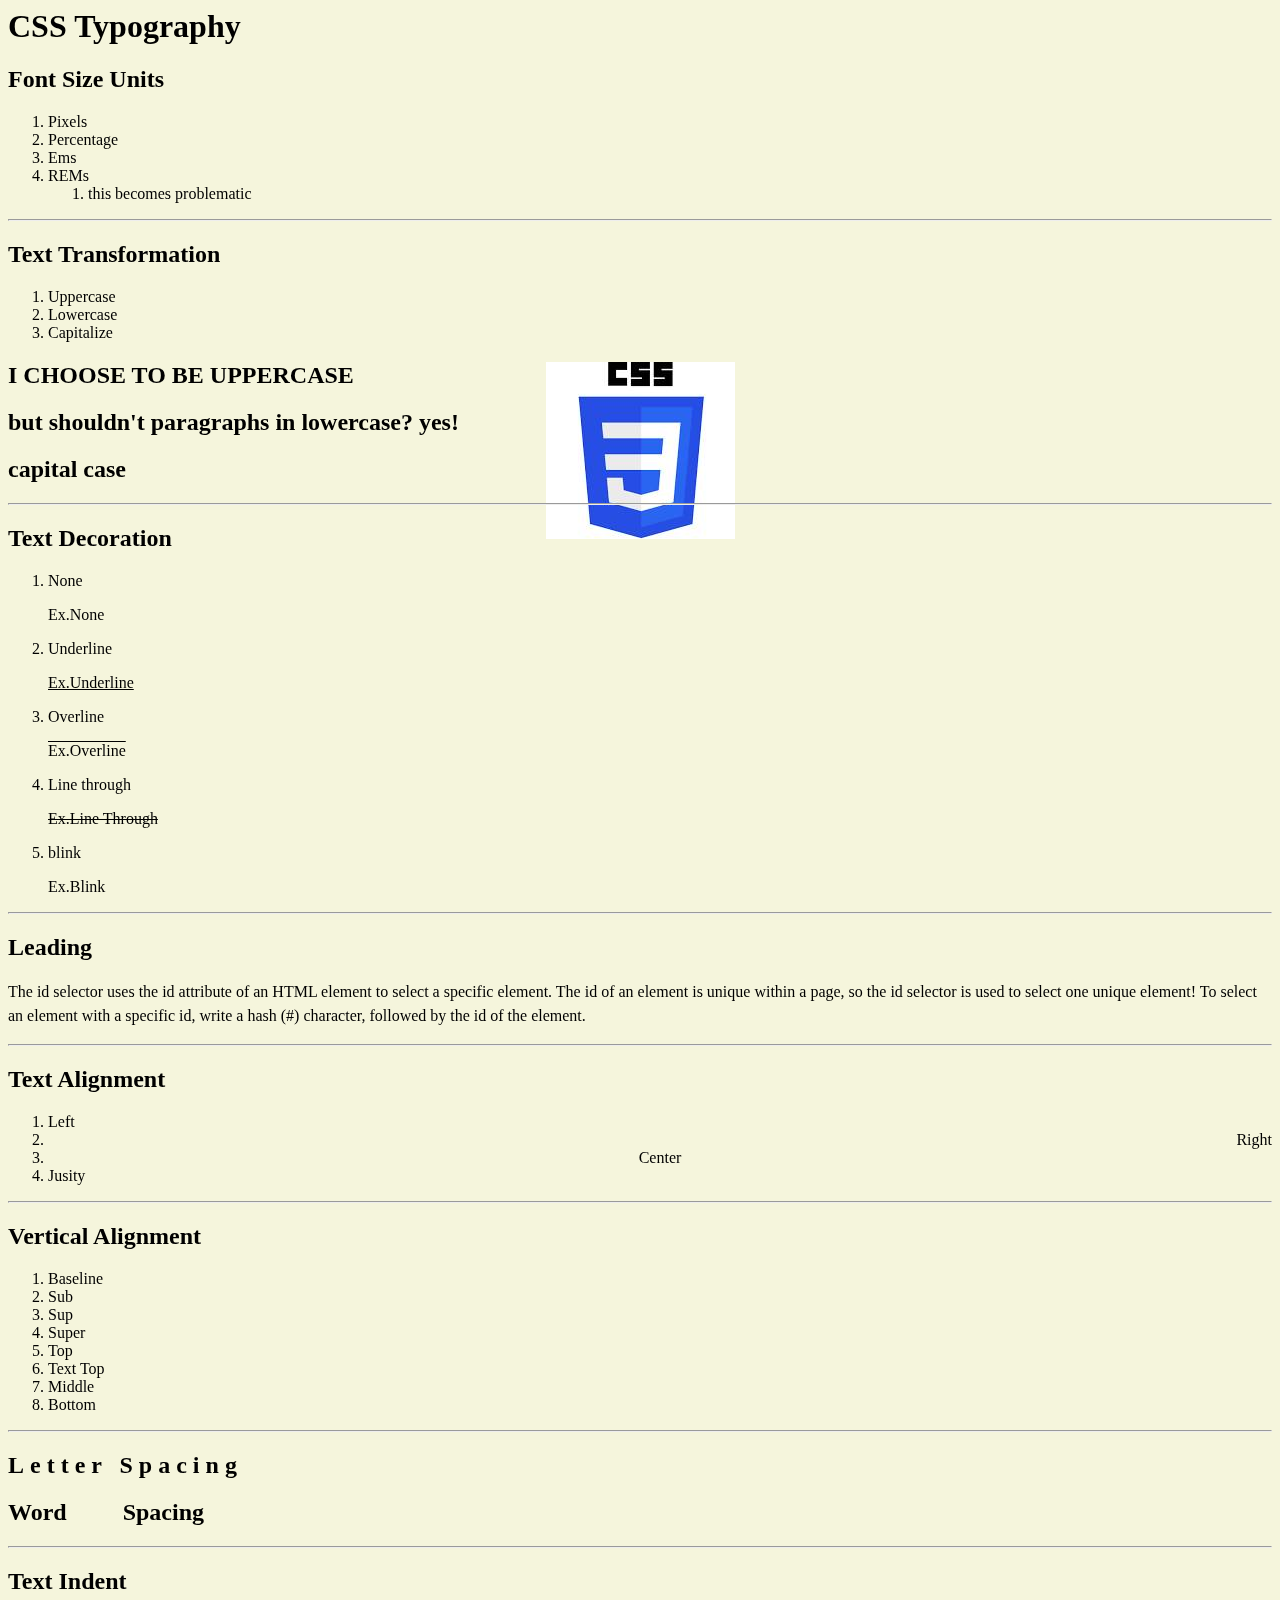
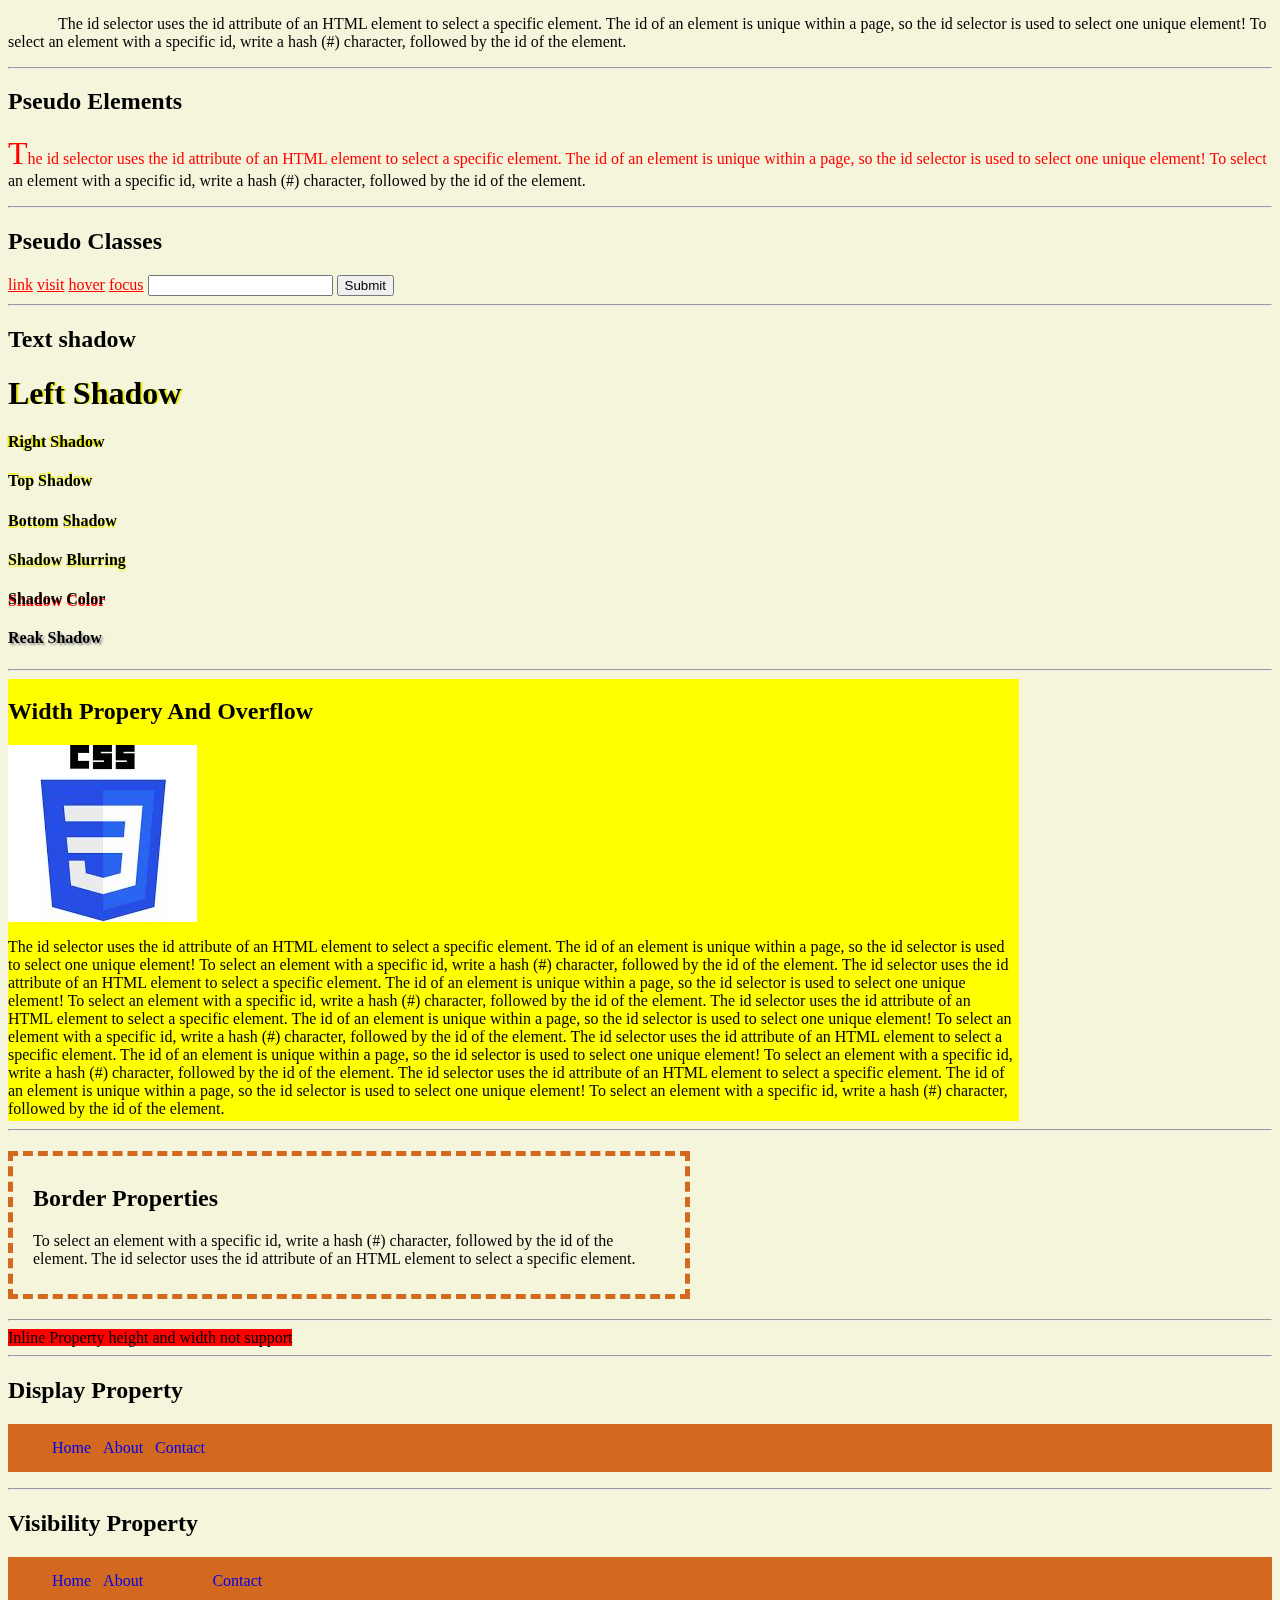
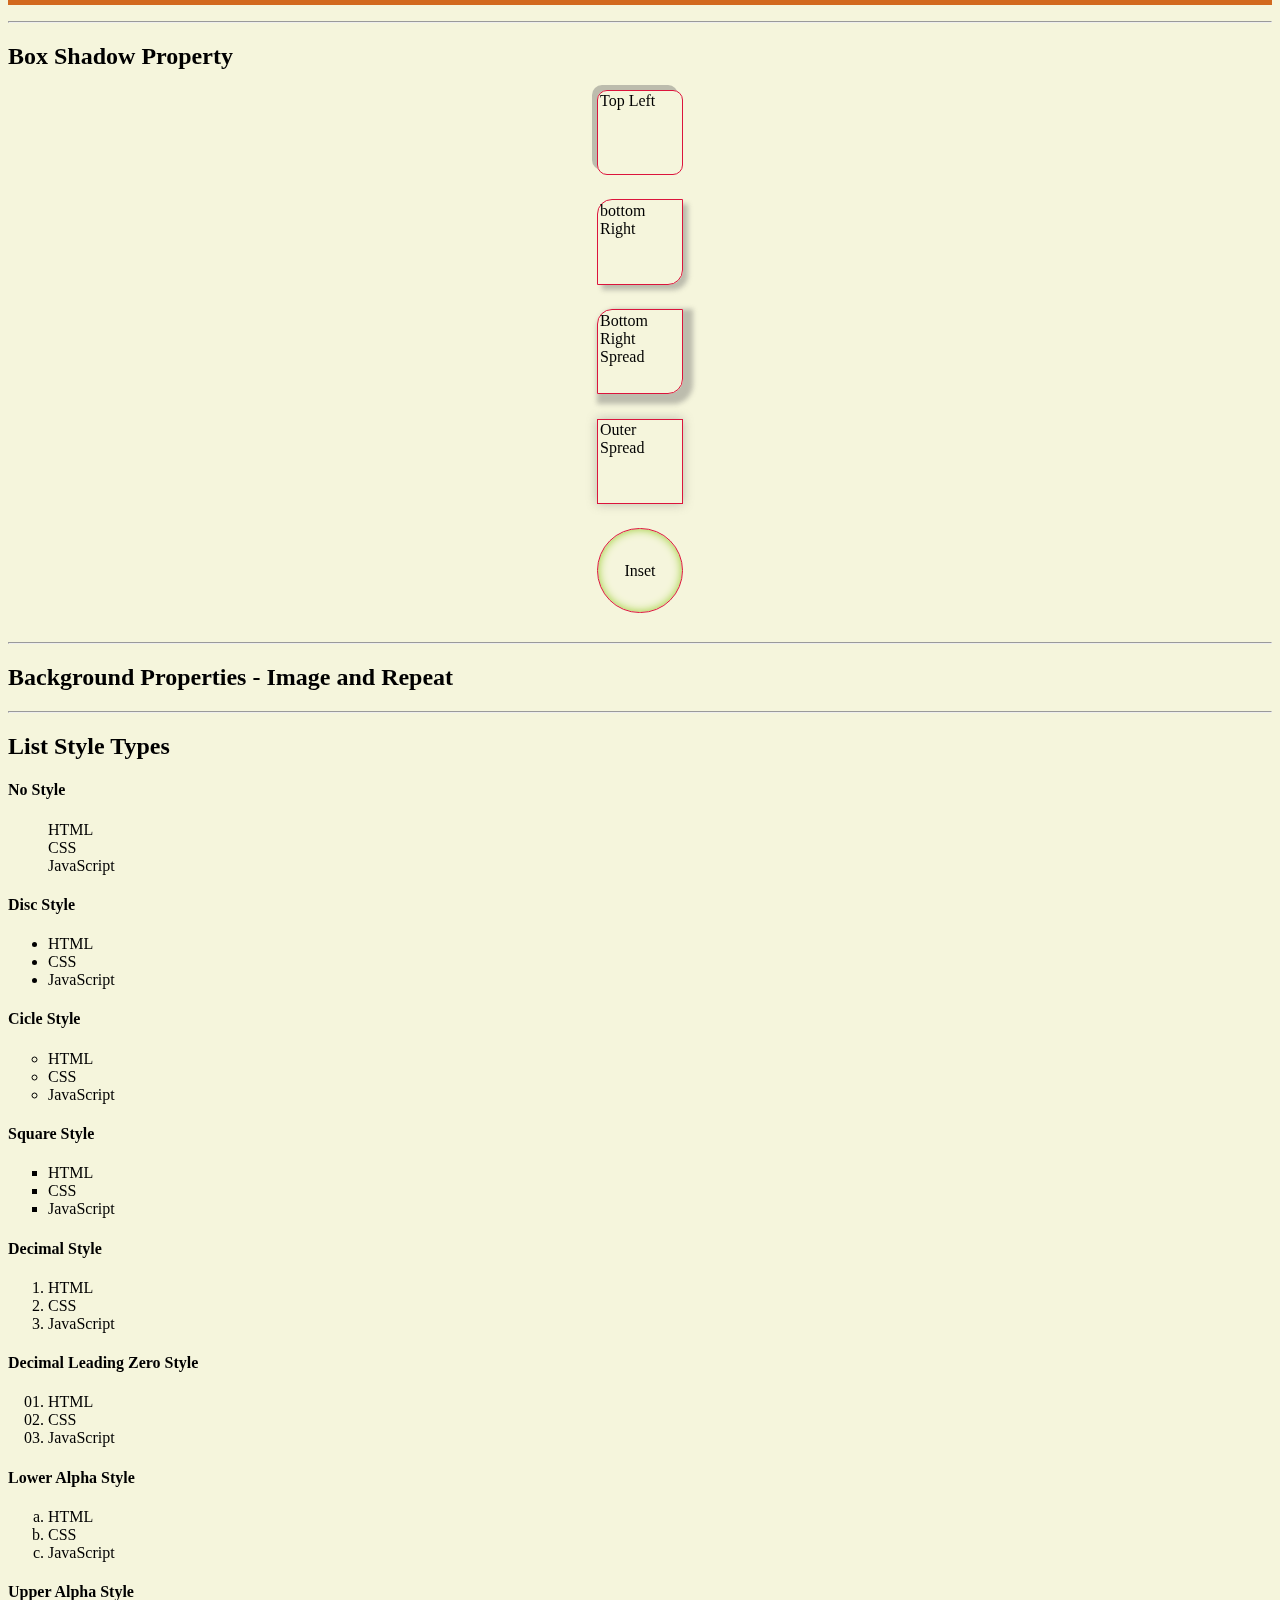
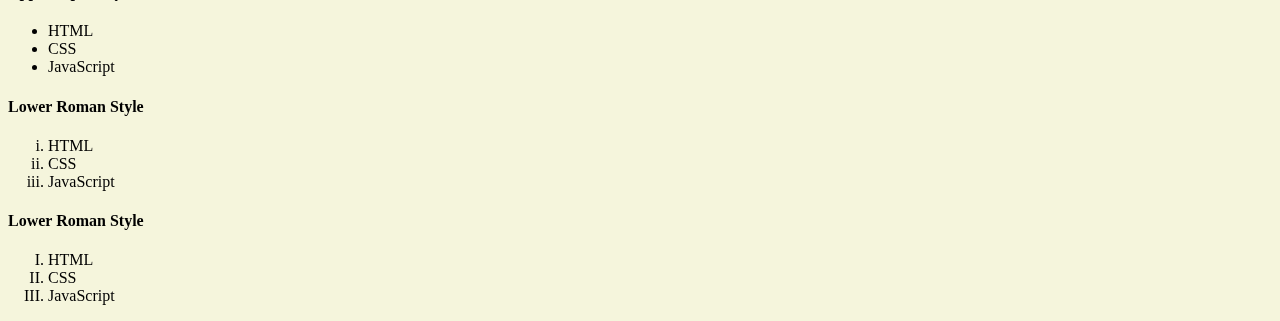
<file: CSS/index.html>
<html>

<head>
    <link rel="stylesheet" href="./style.css">
</head>

<body class="bImage">
    <h1>CSS Typography</h1>
    <h2>Font Size Units</h2>
    <ol>
        <li>
            Pixels
        </li>
        <li>
            Percentage
        </li>
        <li>
            Ems
        </li>
        <li>
            REMs
            <ol>
                <li>this becomes problematic</li>

            </ol>
        </li>
    </ol>
    <hr>
    <h2>Text Transformation</h2>
    <ol>
        <li class="capitalize">uppercase</li>
        <li class="capitalize">lowercase</li>
        <li class="capitalize">capitalize</li>
    </ol>
    <h2 class="uppercase">I choose to be uppercase</h2>
    <h2 class="lowercase">but shouldn't paragraphs in lowercase? yes!</h2>
    <h2 class="capital">capital case</h2>
    <hr>

    <h2>Text Decoration</h2>
    <ol>
        <li>None <p class="underlineNone">Ex.None</p>
        </li>
        <li>Underline <p class="underline">Ex.Underline</p>
        </li>
        <li>Overline <p class="overline">Ex.Overline</p>
        </li>
        <li>Line through <p class="linkThrough">Ex.Line Through</p>
        </li>
        <li>blink <p class="blink">Ex.Blink</p>
        </li>
    </ol>
    <hr>
    <h2>Leading</h2>
    <p class="leading">The id selector uses the id attribute of an HTML element to select a specific element.

        The id of an element is unique within a page, so the id selector is used to select one unique element!

        To select an element with a specific id, write a hash (#) character, followed by the id of the element.</p>

    <hr>
    <h2>Text Alignment</h2>
    <ol>
        <li class="textLeft">Left</li>
        <li class="textRight">Right</li>
        <li class="textCenter">Center</li>
        <li class="textJustity">Jusity</li>
    </ol>
    <hr>
    <h2>Vertical Alignment</h2>
    <ol>
        <li>Baseline</li>
        <li>Sub</li>
        <li>Sup</li>
        <li>Super</li>
        <li>Top</li>
        <li>Text Top</li>
        <li>Middle</li>
        <li>Bottom</li>
    </ol>
    <hr>
    <h2 class="letterSpacing">Letter Spacing</h2>
    <h2 class="wordSpacing">Word Spacing</h2>
    <hr>
    <h2>Text Indent</h2>
    <p class="textIndent">The id selector uses the id attribute of an HTML element to select a specific element.

        The id of an element is unique within a page, so the id selector is used to select one unique element!

        To select an element with a specific id, write a hash (#) character, followed by the id of the element.</p>
    <hr>
    <h2>Pseudo Elements</h2>
    <p class="pseudoLetter pseudofirstLine">The id selector uses the id attribute of an HTML element to select a
        specific element.

        The id of an element is unique within a page, so the id selector is used to select one unique element!

        To select an element with a specific id, write a hash (#) character, followed by the id of the element.</p>
    <hr>
    <h2>Pseudo Classes</h2>
    <a class="pc" href="#" target="_blank">link</a>
    <a class="pc" href="#">visit</a>
    <a class="pc" href="#">hover</a>
    <a class="pc" href="#">focus</a>
    <input for="subscribe" type="text" id="subscribe">
    <input id="subscribe" type="submit">

    <hr>
    <div>
        <h2>Text shadow</h2>
        <h1 id="left-shadow">Left Shadow</h1>
        <h4 id="right-shadow">Right Shadow</h4>
        <h4 id="top-shadow">Top Shadow</h4>
        <h4 id="bottom-shadow">Bottom Shadow</h4>
        <h4 id="shadow-blurring">Shadow Blurring</h4>
        <h4 id="shadow-color">Shadow Color</h4>
        <h4 id="real-shadow">Reak Shadow</h4>
    </div>
    <hr>
    <div class="wrapper">
        <h2>Width Propery And Overflow</h2>
        <img src="./Assets/CSSlogo.jpg">
        <p>
            The id selector uses the id attribute of an HTML element to select a specific element.

            The id of an element is unique within a page, so the id selector is used to select one unique element!

            To select an element with a specific id, write a hash (#) character, followed by the id of the element.
            The id selector uses the id attribute of an HTML element to select a specific element.

            The id of an element is unique within a page, so the id selector is used to select one unique element!

            To select an element with a specific id, write a hash (#) character, followed by the id of the element.
            The id selector uses the id attribute of an HTML element to select a specific element.

            The id of an element is unique within a page, so the id selector is used to select one unique element!

            To select an element with a specific id, write a hash (#) character, followed by the id of the element.
            The id selector uses the id attribute of an HTML element to select a specific element.

            The id of an element is unique within a page, so the id selector is used to select one unique element!

            To select an element with a specific id, write a hash (#) character, followed by the id of the element.
            The id selector uses the id attribute of an HTML element to select a specific element.

            The id of an element is unique within a page, so the id selector is used to select one unique element!

            To select an element with a specific id, write a hash (#) character, followed by the id of the element.
        </p>
    </div>
    <hr>
    <div class="borderProperty marginProperty paddingProperty">
        <h2>Border Properties</h2>
        <p>
            To select an element with a specific id, write a hash (#) character, followed by the id of the element.
            The id selector uses the id attribute of an HTML element to select a specific element.
        </p>
    </div>
    <hr>
    <span style="height: 1000; background-color: red;">Inline Property height and width not support</span>
    <hr>
    <div>
        <h2>Display Property</h2>
        <ul class="nav">
            <li class="navItem"><a href="#" class="underlineNone">Home</a></li>
            <li class="navItem"><a href="#" class="underlineNone">About</a></li>
            <li class="navItem" id="commingSoonD"><a href="#" class="underlineNone">Course</a></li>
            <li class="navItem"><a href="#" class="underlineNone">Contact</a></li>
        </ul>
    </div>
    <hr>
    <div>
        <h2>Visibility Property</h2>
        <ul class="nav">
            <li class="navItem"><a href="#" class="underlineNone">Home</a></li>
            <li class="navItem"><a href="#" class="underlineNone">About</a></li>
            <li class="navItem" id="commingSoonV"><a href="#" class="underlineNone">Course</a></li>
            <li class="navItem"><a href="#" class="underlineNone">Contact</a></li>
        </ul>
    </div>
    <hr>
    <div>
        <h2>Box Shadow Property</h2>
        <div class="box" id="box-left">Top Left</div><br>
        <div class="box" id="box-right">bottom Right</div><br>
        <div class="box" id="bottom-right-spread">Bottom Right Spread</div><br>
        <div class="box" id="outer-spread">Outer Spread</div><br>
        <div class="box" id="inset">Inset</div><br>
    </div>
    <hr>
    <div>
        <h2>Background Properties - Image and Repeat</h2>
    </div>
    <hr>
    <div>
        <h2>List Style Types</h2>
        <h4>No Style</h4>
        <ul class="listNone">
            <li>HTML</li>
            <li>CSS</li>
            <li>JavaScript</li>
        </ul>
        <h4>Disc Style</h4>
        <ul class="listDisc">
            <li>HTML</li>
            <li>CSS</li>
            <li>JavaScript</li>
        </ul>
        <h4>Cicle Style</h4>
        <ul class="listCircle">
            <li>HTML</li>
            <li>CSS</li>
            <li>JavaScript</li>
        </ul>
        <h4>Square Style</h4>
        <ul class="listSquare">
            <li>HTML</li>
            <li>CSS</li>
            <li>JavaScript</li>
        </ul>
        <h4>Decimal Style</h4>
        <ul class="listDecimal">
            <li>HTML</li>
            <li>CSS</li>
            <li>JavaScript</li>
        </ul>
        <h4>Decimal Leading Zero Style</h4>
        <ul class="listDecimalLeadingZero">
            <li>HTML</li>
            <li>CSS</li>
            <li>JavaScript</li>
        </ul>
        <h4>Lower Alpha Style</h4>
        <ul class="listLowerAlpha">
            <li>HTML</li>
            <li>CSS</li>
            <li>JavaScript</li>
        </ul>
        <h4 class="listUpperAlpha">Upper Alpha Style</h4>
        <ul>
            <li>HTML</li>
            <li>CSS</li>
            <li>JavaScript</li>
        </ul>
        <h4>Lower Roman Style</h4>
        <ul class="listLowerRoman">
            <li>HTML</li>
            <li>CSS</li>
            <li>JavaScript</li>
        </ul>
        <h4>Lower Roman Style</h4>
        <ul class="listUpperRoman">
            <li>HTML</li>
            <li>CSS</li>
            <li>JavaScript</li>
        </ul>
    </div>
</body>

</html>
</file>
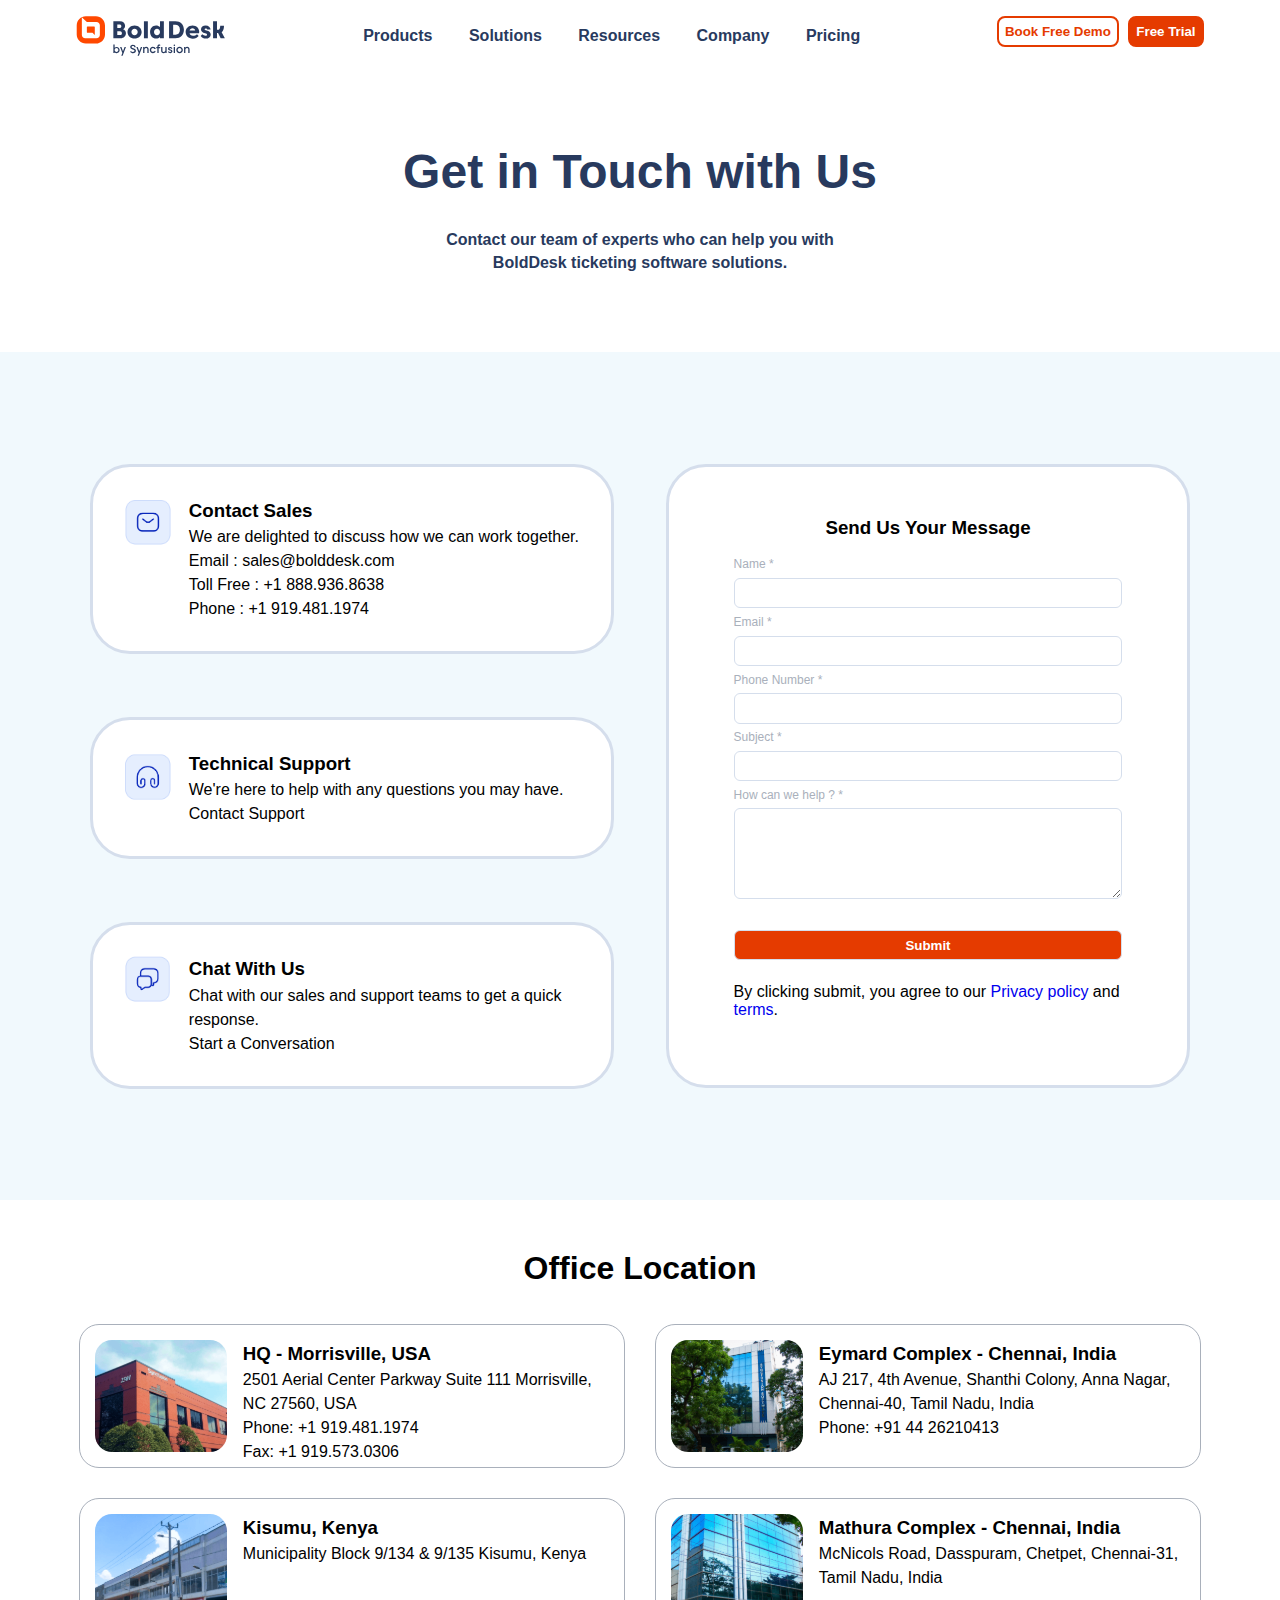
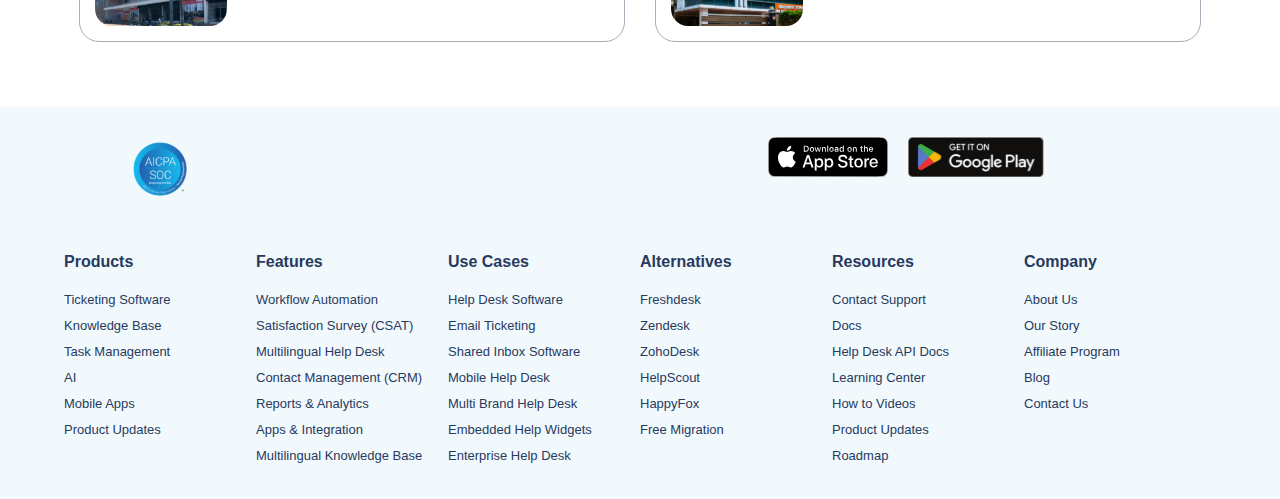
<file: CSS/Assignments/index.html>
<html>
<title>CSS Assignment</title>

<head>
    <link rel="stylesheet" href="style.css">
</head>

<body class="main">
    <div class="nav-position">
        <div class="header">
            <div>
                <img src="Assets/logo.svg">
            </div>
            <div class="menu-list">
                <a href="#">Products</a>
                <a href="#">Solutions</a>
                <a href="#">Resources</a>
                <a href="#">Company</a>
                <a href="#">Pricing</a>
                <!-- <select>
                    <option>sdfasd</option>
                    <option>sdfasd</option>
                    <option>sdfasd</option>
                    <option>sdfasd</option>
                    <option>sdfasd</option>
                    <option>sdfasd</option>
                    <option>sdfasd</option>
                </select> -->
            </div>
            <div>
                <button class="btn-out">Book Free Demo</button>
                <button class="btn">Free Trial</button>
            </div>
        </div>
    </div>

    <div class="container">
        <div class="banner">
            <h1>Get in Touch with Us</h1>
            <p>Contact our team of experts who can help you with</p>
            <p>BoldDesk ticketing software solutions.</p>
        </div>

    </div>
    <div class="form">
        <div class="container1">
            <div class="row">
                <div class="col">
                    <div class="main-col">
                        <div class="contact-sales">
                            <div class="row form-card">
                                <div>
                                    <img class="form-img" src="Assets/msg.png">
                                </div>
                                <div class="form-card-text">
                                    <h3 class="remove-margin">Contact Sales</h3>
                                    <p class="remove-margin">We are delighted to discuss how we can work together.</p>
                                    <p class="remove-margin">Email : sales@bolddesk.com</p>
                                    <p class="remove-margin">Toll Free : +1 888.936.8638</p>
                                    <p class="remove-margin">Phone : +1 919.481.1974</p>
                                </div>
                            </div>
                        </div>
                        <div class="tech-support">
                            <div class="row form-card">
                                <div>
                                    <img class="form-img" src="Assets/support.png">
                                </div>
                                <div class="form-card-text">
                                    <h3 class="remove-margin">Technical Support</h3>
                                    <p class="remove-margin">We're here to help with any questions you may have.</p>
                                    <p class="remove-margin">Contact Support</p>
                                </div>
                            </div>
                        </div>
                        <div class="chat-us">
                            <div class="row form-card">
                                <div>
                                    <img class="form-img" src="Assets/chat.png">
                                </div>
                                <div class="form-card-text">
                                    <h3 class="remove-margin">Chat With Us</h3>
                                    <p class="remove-margin">Chat with our sales and support teams to get a quick
                                        response.</p>
                                    <p class="remove-margin">Start a Conversation</p>
                                </div>
                            </div>
                        </div>
                    </div>
                </div>
                <div class="col">
                    <div class="main-col">
                        <div class="msg-form">
                            <div class="container-msg">
                                <h3 class="send-msg">Send Us Your Message</h3>
                                <br>
                                <label>Name *</label>
                                <div>
                                    <input type="text" class="form-control">
                                </div>
                                <label>Email *</label>
                                <div>
                                    <input type="email" class="form-control">
                                </div>
                                <label>Phone Number *</label>
                                <div>
                                    <input type="number" class="form-control">
                                </div>
                                <label>Subject *</label>
                                <div>
                                    <input type="text" class="form-control">
                                </div>
                                <label>How can we help ? *</label>
                                <div>
                                    <textarea class="form-control" rows="5"></textarea>
                                </div>
                                <br>
                                <div>
                                    <button class="btn form-control">Submit</button>
                                </div>
                                <div>
                                    <p>By clicking submit, you agree to our <a href="#" class="remove-underline">Privacy
                                            policy </a>and <a class="remove-underline" href="#">terms</a>.</p>
                                </div>
                            </div>
                        </div>
                    </div>

                </div>
            </div>
        </div>
    </div>
    <div class="location">
        <div class="container1">
            <h1>Office Location</h1>
            <div class="row">
                <div class="col">
                    <div class="office-form">
                        <div class="row">
                            <div>
                                <img class="office-img" src="Assets/image1.svg">
                            </div>
                            <div class="form-card-text">
                                <h3 class="remove-margin">HQ - Morrisville, USA</h3>
                                <p class="remove-margin">2501 Aerial Center Parkway Suite 111 Morrisville, NC 27560, USA
                                </p>
                                <p class="remove-margin">Phone: +1 919.481.1974</p>
                                <p class="remove-margin">Fax: +1 919.573.0306</p>
                            </div>
                        </div>
                    </div>
                </div>

                <div class="col">
                    <div class="office-form">
                        <div class="row">
                            <div>
                                <img class="office-img" src="Assets/image2.svg">
                            </div>
                            <div class="form-card-text">
                                <h3 class="remove-margin">Eymard Complex - Chennai, India</h3>
                                <p class="remove-margin">AJ 217, 4th Avenue, Shanthi Colony, Anna Nagar, Chennai-40,
                                    Tamil Nadu, India</p>
                                <p class="remove-margin">Phone: +91 44 26210413</p>
                            </div>
                        </div>
                    </div>
                </div>
            </div>
            <div class="row">
                <div class="col">
                    <div class="office-form">
                        <div class="row">
                            <div>
                                <img class="office-img" src="Assets/image3.svg">
                            </div>
                            <div class="form-card-text">
                                <h3 class="remove-margin">Kisumu, Kenya</h3>
                                <p class="remove-margin">Municipality Block 9/134 & 9/135 Kisumu, Kenya</p>

                            </div>
                        </div>
                    </div>
                </div>

                <div class="col">
                    <div class="office-form">
                        <div class="row">
                            <div>
                                <img class="office-img" src="Assets/image4.svg">
                            </div>
                            <div class="form-card-text">
                                <h3 class="remove-margin">Mathura Complex - Chennai, India</h3>
                                <p class="remove-margin">McNicols Road, Dasspuram, Chetpet, Chennai-31, Tamil Nadu,
                                    India</p>
                                <!-- <p class="remove-margin">Start a Conversation</p> -->
                            </div>
                        </div>
                    </div>
                </div>
            </div>
        </div>
    </div>
    <div class="footer">
        <div class="container">
            <div class="footer-img">
                <div class="col">
                    <div>
                        <div class="row">
                            <img src="Assets/award1.svg">
                        </div>
                    </div>
                </div>
                <div class="col">
                    <div class="livestore">
                        <div class="row">
                            <img src="Assets/appstore.svg">
                            <img src="Assets/playstore.svg">
                        </div>
                    </div>
                </div>
            </div>
        </div>
        <br><br>
        <div class="container1">
            <div class="row">
                <div class="footer-col">
                    <p>Products</p>
                    <a href="#">Ticketing Software</a><br>
                    <a href="#">Knowledge Base</a><br>
                    <a href="#">Task Management</a><br>
                    <a href="#">AI</a><br>
                    <a href="#">Mobile Apps</a><br>
                    <a href="#">Product Updates</a><br>

                </div>
                <div class="footer-col">
                    <p>Features </p>
                    <a href="#">Workflow Automation</a><br>
                    <a href="#">Satisfaction Survey (CSAT)</a><br>
                    <a href="#">Multilingual Help Desk</a><br>
                    <a href="#">Contact Management (CRM)</a><br>
                    <a href="#">Reports & Analytics</a><br>
                    <a href="#">Apps & Integration</a><br>
                    <a href="#">Multilingual Knowledge Base</a><br>
                </div>
                <div class="footer-col">
                    <p>Use Cases</p>
                    <a href="#">Help Desk Software</a><br>
                    <a href="#">Email Ticketing</a><br>
                    <a href="#">Shared Inbox Software</a><br>
                    <a href="#">Mobile Help Desk</a><br>
                    <a href="#">Multi Brand Help Desk</a><br>
                    <a href="#">Embedded Help Widgets</a><br>
                    <a href="#">Enterprise Help Desk</a><br>
                </div>
                <div class="footer-col">
                    <p>Alternatives</p>
                    <a href="#">Freshdesk</a><br>
                    <a href="#">Zendesk</a><br>
                    <a href="#">ZohoDesk</a><br>
                    <a href="#">HelpScout</a><br>
                    <a href="#">HappyFox</a><br>
                    <a href="#">Free Migration</a><br>
                </div>
                <div class="footer-col">
                    <p>Resources</p>
                    <a href="#">Contact Support</a><br>
                    <a href="#">Docs</a><br>
                    <a href="#">Help Desk API Docs</a><br>
                    <a href="#">Learning Center</a><br>
                    <a href="#">How to Videos</a><br>
                    <a href="#">Product Updates</a><br>
                    <a href="#">Roadmap</a>
                </div>
                <div class="footer-col">
                    <p>Company</p>
                    <a href="#">About Us</a><br>
                    <a href="#">Our Story</a><br>
                    <a href="#">Affiliate Program</a><br>
                    <a href="#">Blog</a><br>
                    <a href="#">Contact Us</a><br>
                </div>
            </div>
        </div>
    </div>
</body>

</html>
</file>
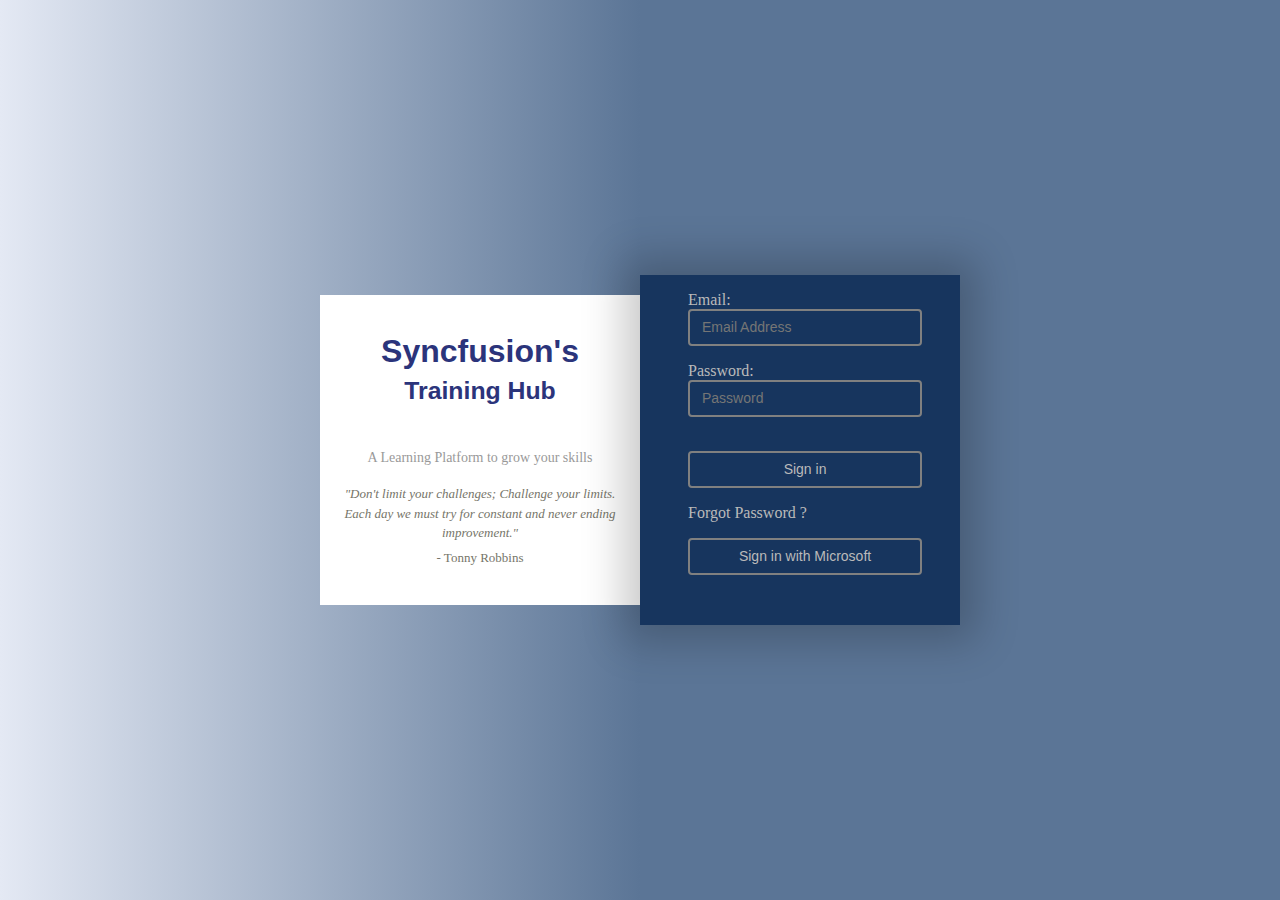
<file: CSS/loginPage.html>
<html>
<title>Login Page</title>

<head>
    <link rel="stylesheet" href="./loginPageStyle.css">
    <meta content="width=device-width, initial-scale=1" name="viewport" />

</head>

<body class="main">
    <div class="container">
        <div class="container1">
       <div class="container1-left">
        <div class="login">
            <p>Syncfusion's</p>
            <p>Training Hub</p>
        </div>
        <div class="sub-text">A Learning Platform to grow your skills</div>
        <div class="sub-text1">"Don't limit your challenges; Challenge your limits. Each day we must try for constant and never ending
            improvement."</div>
            <div class="sub-text2"> - Tonny Robbins</div>
       </div>
       <div class="container-right">
        <div class="form" class="login-form">
            <form>
                <div class="form-label-group">
                    <label>Email:</label>
                    <input type="email" class="form-control" id="Email" placeholder="Email Address">
                </div>
                <div class="form-label-group">
                    <label>Password:</label>
                    <input type="email" class="form-control" id="Email" placeholder="Password">
                </div>
                <br>
                <div class="form-label-group">
                    <input type="submit" class="form-control" id="button" value="Sign in">
                </div>
                <div class="form-label-group">
                    <a>Forgot Password ?</a>
                </div>
                <div class="form-label-group">
                    <input type="submit" class="form-control" id="button" value="Sign in with Microsoft">
                </div>
            </form>
        </div>
       </div>
       </div>
    </div>
</body>

</html>
</file>
<file: CSS/style.css>
/* body {
    background-color: chocolate;
    font-size: 1rem;
    font-weight: 300;
    font-family: 'Times New Roman', Times, serif;

} */

/* h1 {
    font-family: 'Times New Roman', Times, serif;
    font-size: 200%;
    font-size: 4rem;
    font-weight: normal;
} */

/* li {
    font-size: 1.2rem;
    font-weight: bold;
} */

.capitalize {
    text-transform: capitalize;
}

.uppercase {
    text-transform: uppercase;
}

.lowercase {
    text-transform: lowercase;
}

.underlineNone {
    text-decoration: none;
}

.underline {
    text-decoration: underline;
}

.overline {
    text-decoration: overline;
}

.linkThrough {
    text-decoration: line-through;
}

.blink {
    text-decoration: blink;
}

.leading {
    line-height: 1.5;
}

.textLeft {
    text-align: left;
}

.textRight {
    text-align: right;
}

.textCenter {
    text-align: center;
}

.textJustity {
    text-align: justify;
}

.letterSpacing {
    letter-spacing: .25em;
}

.wordSpacing {
    word-spacing: 50px;
}

.textIndent {
    text-indent: 50px;
}

.pseudoLetter::first-letter {
    font-size: 2em;
}

.pseudofirstLine::first-line {
    color: red;
}

/* psuedo classes */

.pc:link {
    color: red;
}

.pc:visited {
    color: blue;
}

.pc:hover {
    color: brown;
}

.pc:focus {
    color: green;
}

#subscribe:hover {
    color: red;
}

#subscribe:focus {
    color: green;
}

#left-shadow {
    text-shadow: 2px 0 0 #eded14;
}

#right-shadow {
    text-shadow: -2px 0 0 #eded14;
}

#top-shadow {
    text-shadow: 0 -2px 0 #eded14;
}

#bottom-shadow {
    text-shadow: 0 2px 0 #eded14;
}

#shadow-blurring {
    text-shadow: 0 2px 2px #eded14;
}

#shadow-color {
    text-shadow: 0 2px 0 red;
}

#real-shadow {
    text-shadow: 2px 2px 2px #999;
}

.wrapper {
    background-color: yellow;
    width: 80%;
    height: 50%;
    overflow-x: scroll;
    overflow-y: scroll;
}

.borderProperty {
    width: 50%;
    /* border-width: 25px;
    border-style: dashed;
    border-color: chocolate; */
    border: 5px dashed chocolate;

}

.paddingProperty {
    /* padding-top: 10px;
    padding-left: 20px;
    padding-bottom: 10px;
    padding-left: 20px; */
    padding: 10px 20px 10px 20px;
}

.marginProperty {
    margin: 20px 0px;
}

.nav {
    background-color: chocolate;
    height: 3em;
}

.navItem {
    /* background-color: cadetblue; */
    display: inline-block;
    height: 3em;
    padding: 0em .25em;
    line-height: 3em;
}

.navLink {
    text-decoration: none;
    color: black;
}

.navItem:hover {
    background-color: yellow;
}

#commingSoonD {
    display: none;
}

#commingSoonV {
    visibility: hidden;
}

.box {
    width: 5em;
    height: 5em;
    border: .1em solid crimson;
    margin: .2em auto;
    padding: .1em;
}

#box-left {
    box-shadow: -5px -5px #66666666;
    border-radius: 10px;
}

#box-right {
    box-shadow: 5px 5px 5px #66666666;
    border-top-left-radius: 15px;
    border-bottom-right-radius: 15px;
}

#bottom-right-spread {
    box-shadow: 5px 5px 5px 5px #66666666;
    border-top-left-radius: 15px;
    border-bottom-right-radius: 15px;
}

#outer-spread {
    box-shadow: 0 0 10px #66666666;
}

#inset {
    box-shadow: inset 0 0 10px yellowgreen;
    border-radius: 50px;
    line-height: 80px;
    text-align: center;
}

.bImage {
    /* background-image: url(./Assets/CSSlogo.jpg);
    background-repeat: no-repeat;
    background-position: bottom right;
    background-attachment: fixed; */
    background: beige url(./Assets/CSSlogo.jpg) no-repeat center center fixed;
}

.listNone {
    list-style: none;
}

.listDisc {
    list-style: disc;
}

.listCircle {
    list-style: circle;
}

.listSquare {
    list-style: square;
}

.listDecimal {
    list-style-type: decimal;
}

.listDecimalLeadingZero {
    list-style-type: decimal-leading-zero;
}

.listLowerAlpha {
    list-style-type: lower-alpha;
}

.listUpperAlpha{
    list-style-type: upper-alpha;
}

.listLowerRoman {
    list-style-type: lower-roman;
}

.listUpperRoman {
    list-style-type: upper-roman;
}
</file>
<file: CSS/Assignments/style.css>
.main {
    margin: 0;
    font-family: sans-serif;
}

.header {
    height: 2.5em;
    background-color: white;
    justify-content: space-around;
    display: flex;
    padding: 16px;
}
.nav-position{
    position: fixed;
    top: 0;
    width: 100%;
}

.header a {
    text-decoration: none;
    margin: 1em 1em;
    font-weight: bold;
    color: #283a5e;
}

.header img {
    height: -webkit-fill-available;

}

.menu-list {
    margin: auto 0;
}

.btn-out {
    background-color: white;
    border-radius: 8px;
    border-color: #e53b00;
    color: #e53b00;
    font-weight: bold;
    padding: 6px;
    border-style: solid;
    margin-right: 5px;
}

.btn {
    border-radius: 8px;
    font-weight: bold;
    border-style: solid;
    padding: 6px;
    background-color: #e53b00;
    color: white;
    border-color: #e53b00;
}

.container {
    width: 80%;
    /* background-color: red; */
    margin: auto;
}

.container1 {
    width: 90%;
    /* background-color: red; */
    margin: auto;
}

.banner {
    margin-top: 9em;
    margin-bottom: 5em;
}

.banner h1 {
    text-align: center;
    color: #283a5e;
    font-size: 300%;
}

.banner p {
    text-align: center;
    margin: 5px;
    font-weight: bold;
    color: #283a5e;
}

.row {
    display: flex;

}

.col {
    width: 50%;
}

.form {
    padding-top: 5em;
    padding-bottom: 5em;
    /* background-color: rgb(241, 241, 241); */
    background-color: #f1f9fd;

}

.contact-sales {
    width: 90%;
    background-color: white;
    margin: auto;
    border-radius: 40px;
    border-color: #d5deec;
    /* border: solid; */
    border-style: solid;
}

.tech-support {
    width: 90%;
    margin: auto;
    background-color: white;
    border-radius: 40px;
    border-color: #d5deec;
    /* border: solid; */
    border-style: solid;
}

.chat-us {
    width: 90%;
    margin: auto;
    background-color: white;
    border-radius: 40px;
    border-color: #d5deec;
    /* border: solid; */
    border-style: solid;
}

.msg-form {
    width: 90%;
    margin: auto;
    background-color: white;
    border-radius: 40px;
    border-color: #d5deec;
    /* border: solid; */
    border-style: solid;
}

.send-msg {
    margin: 0;
}

.form-control {
    width: 100%;
    margin: .5em 0em;
    padding: .5em;
    border-color: #d5deec !important;
    border-style: solid;
    border-radius: 6px;
    border-width: 1px;
}

.container-msg {
    width: 75%;
    padding: 50px;
    margin: auto;
}

.container-msg label {
    color: #a9b0bb;
    font-family: sans-serif;
    font-size: 12px;
}

.container-msg h3 {
    text-align: center;
}

.form-img {
    width: 50px;
}

.form-card {
    padding: 30px;
}

.form-card-text {
    line-height: 1.5;
    margin-left: 1em;

}

.remove-margin {
    margin: 0;
}

.main-col {
    height: 43em;
    /* background-color: yellow; */
    display: grid;
}

.remove-underline {
    text-decoration: none;
}

/* .office-img{
    width: 90%;
} */
.office-form {
    padding: 15px;
    border: 1px;
    border-color: #a9b0bb;
    border-style: solid;
    border-radius: 20px;
    margin: 15px;
    height: 7em;
}

.office-form img {
    height: 7em;
}

.location {
    margin-top: 50px;
    margin-bottom: 50px;
}

.location h1 {
    text-align: center;
}

.footer {
    padding-top: 30px;
    padding-bottom: 30px;
    /* height: 20em; */
    background-color: #f1f9fd;
}
.footer-img{
    width: 100%;
    display: flex;
    margin: auto;
}
.livestore {
    width: 50%;
    margin: auto;

}
.livestore img {
    padding-right: 20px;
}
.footer-col{
    width: 17%;
}
.footer-col a {
    text-decoration: none;
    color:#283a5e;
    line-height: 2;
    font-size: 13px;
    font-weight: 500;
    
    
}
.footer-col p {
    font-weight: bold;
    color: #283a5e;
}
.menu-list #product :hover + .selectP  {
    display: block;
}
</file>
<file: CSS/loginPageStyle.css>
.main{
    margin: 0;
    background: linear-gradient(90deg, #e4e9f4 0%, #5B7596 50%);

}
.container{
    background: linear-gradient(90deg, #e4e9f4 0%, #5B7596 50%);
    width: 100%;
    height: 100%;
    flex-direction: column;
    display: flex;
    margin: auto;
    position:absolute;
    place-content: center;
}
.container1{
    margin: 0 auto;
    display: flex;
    width: 640px;
    height: 350px;
}
.container1-left{
    background: white;
    top: 20px;
    position: relative;
    width: 50%;
    height: calc(100% - 40px);}
.container-right{
    background: #17355e;
    box-shadow: 0px 0px 40px 16px rgba(0, 0, 0, 0.22);
    color: #F1F1F2;
    position: relative;
    width: 50%;
}
.login{
    color: #2b347b;
    font-family: "Roboto", sans-serif;
    font-size: 1.55rem;
    font-weight: 900;
    text-align: center;
    margin: 2.5rem 2rem;
    line-height: 2rem;
}
.login p:first-child{
    margin-bottom: 0.5rem;
    font-size: 2rem;
    font-weight: 700;
}
.login p:last-child {
    font-weight: 700;
    margin-top: 0;
}
.sub-text{
    color: #999;
    font-size: 14px;
    line-height: 1.5;
    text-align: center;
    margin: 1rem;
}
.sub-text1{
    color: #767569;
    font-size: 13px;
    font-style: italic;
    line-height: 1.5;
    text-align: center;
    margin: 0.5rem 1rem;
}
.sub-text2{
    color: #767569;
    font-size: 13px;
    line-height: 1;
    text-align: center;
}
.row::after{
    display: table;
    clear: both;
    content: "";
}
.form{
    margin: 1rem 3rem;
    position: absolute;
}
.form-label-group{
    color: #bababa;
    margin-bottom: 1rem;
    width: 112%;
}
input#Email{
    border: 2px solid gray;
    background: transparent;
    color: white;
    font-size: 14px;
}
input#button{
    border: 2px solid gray;
    background: transparent;
    color: #bababa;
    font-size: 14px;
}
.form-control{
    display: block;
    width: 100%;
    padding: .375rem .75rem;
    font-size: 1rem;
    font-weight: 400;
    line-height: 1.5;
    color: #212529;
    background-color: #fff;
    background-clip: padding-box;
    border: 1px solid #ced4da;
    -webkit-appearance: none;
    -moz-appearance: none;
    appearance: none;
    border-radius: .25rem;
    transition: border-color .15s ease-in-out, box-shadow .15s ease-in-out;
}
.login-form{
    display: flex;
    flex-direction: column;
}
@media (max-width: 700px) {
    .container1-left {
        height: 100%;
        margin: 0 auto;
        width: calc(100% - 40px);
        max-height: 270px;
    }
}
@media (max-width: 700px) {
    .container-right {
        flex-shrink: 0;
        height: 50%;
        width: 100%;
        margin: 0 auto;
        max-height: 350px;
    }
}
@media (max-width: 700px) {
    .container1 {
        flex-direction: column;
        height: 630px;
        width: 320px;
        display: block;
    }
}
</file>
